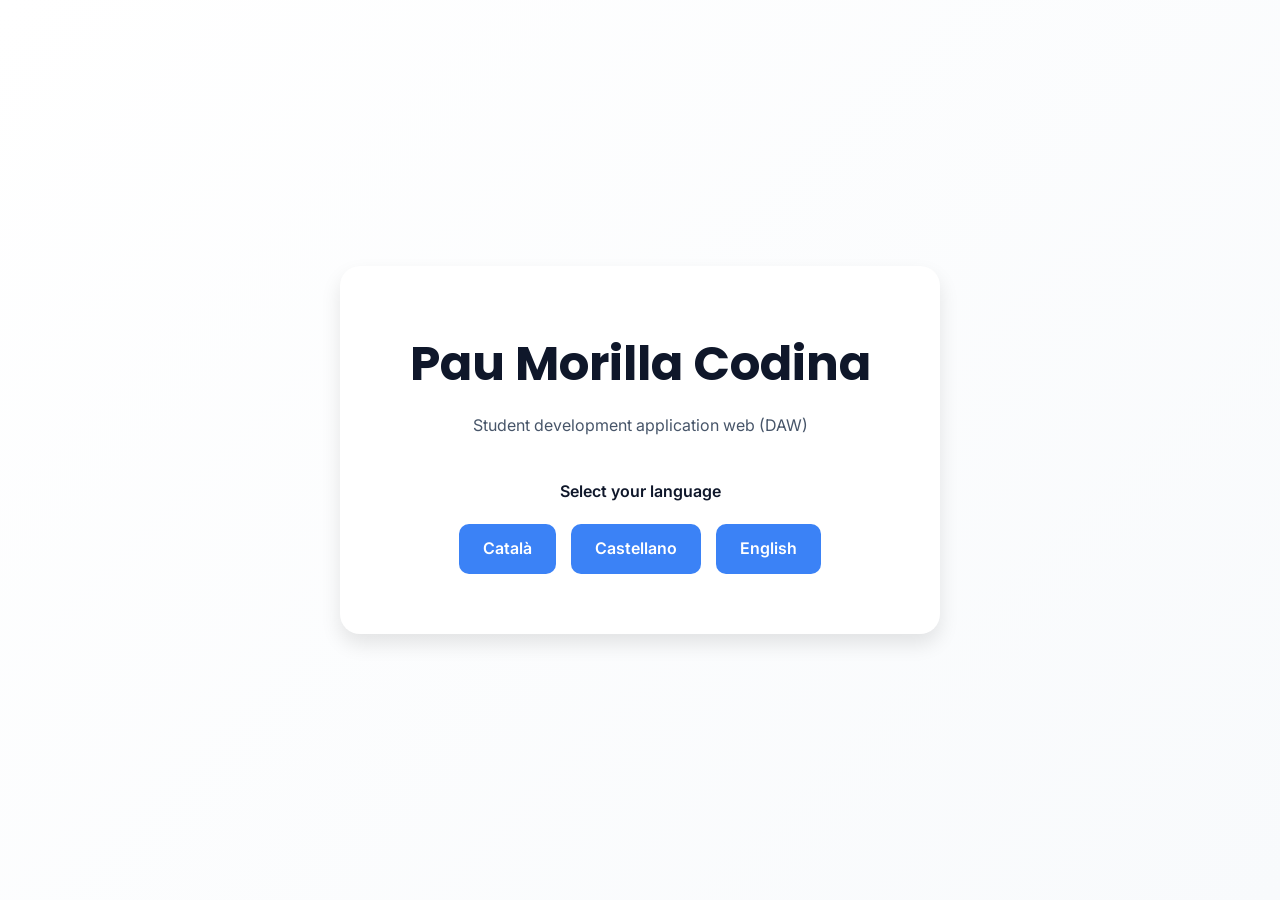
<file: index.html>
<!DOCTYPE html>
<html lang="ca">
<head>
    <meta charset="UTF-8">
    <meta name="viewport" content="width=device-width, initial-scale=1.0">
    <title>Pau Morilla Codina</title>

    <link rel="stylesheet" href="css/styles.css">
    <link href="https://fonts.googleapis.com/css2?family=Poppins:wght@400;600;700&family=Inter:wght@400;500&display=swap" rel="stylesheet">
</head>

<body class="landing-page">

    <main class="language-container">

        <h1 class="landing-title">Pau Morilla Codina</h1>

        <p class="landing-subtitle">
            Student development application web (DAW)
        </p>

        <p class="landing-text">
            Select your language
        </p>

        <div class="language-buttons">
            <a href="ca/index.html" class="language-btn">Català</a>
            <a href="es/index.html" class="language-btn">Castellano</a>
            <a href="eng/index.html" class="language-btn">English</a>
        </div>

    </main>

</body>
</html>
</file>
<file: css/styles.css>
/* =========================================================
   🎨 ROOT VARIABLES
   Global design system (colors, fonts, spacing, effects)
   ========================================================= */
:root {

  /* 🌈 Background system
     Base colors for pages and section contrast */
  --color-bg: #ffffff;
  --color-bg-secondary: #f8fafc;

  /* ✍️ Text system
     Primary and secondary text hierarchy */
  --color-text: #0f172a;
  --color-text-secondary: #475569;

  /* 🔵 Brand colors
     Main interactive and accent colors */
  --color-primary: #3b82f6;
  --color-primary-hover: #2563eb;
  --color-primary-active: #1d4ed8;

  /* ⚪ Neutral base color */
  --color-white: #ffffff;

  /* 📊 Status indicators
     Used for project state visualization */
  --completed: #0ced0c; 
  --in-progress: #f59e0b;
  --planning: #64748b;

  /* 🌫️ Elevation system (shadows)
     Used to create depth and hover effects */
  --shadow-light: 0 4px 10px rgba(0, 0, 0, 0.05);
  --shadow-hover: 0 10px 20px rgba(0, 0, 0, 0.1);

  /* 🔤 Typography system
     Font families for headings and body */
  --font-title: 'Poppins', sans-serif;
  --font-body: 'Inter', sans-serif;

  /* 📏 Type scale
     Consistent sizing across the UI */
  --text-hero: 48px;
  --text-subtitle: 22px;
  --text-section-title: 30px;
  --text-body: 16px;
  --text-small: 14px;
}


/* =========================================================
   🔄 RESET
   Remove default browser styles for consistency
   ========================================================= */
* {
  margin: 0;
  padding: 0;
  box-sizing: border-box;
}

ul {
  list-style: none;
}

a {
  text-decoration: none;
}


/* =========================================================
   🌍 BASE STYLES
   Global layout foundation
   ========================================================= */
body {
  font-family: var(--font-body);
  background-color: var(--color-bg);
  color: var(--color-text);
  line-height: 1.6;
}


/* =========================================================
   🔤 TYPOGRAPHY SYSTEM
   Heading hierarchy and text scaling
   ========================================================= */
h1, h2, h3 {
  font-family: var(--font-title);
}

h1 {
  font-size: var(--text-hero);
}

h2 {
  font-size: var(--text-section-title);
}

h3 {
  font-size: var(--text-subtitle);
}

p {
  font-size: var(--text-body);
}

/* =========================================================
                    LANDING PAGE
   ========================================================= */
.landing-page{
    margin:0;
    min-height:100vh;
    display:flex;
    justify-content:center;
    align-items:center;
    background: linear-gradient(
        135deg,
        var(--color-bg),
        var(--color-bg-secondary)
    );
    font-family: var(--font-body);
}

.language-container{
    text-align:center;
    background-color: var(--color-white);
    padding:60px;
    border-radius:20px;
    box-shadow: var(--shadow-hover);
    max-width:600px;
    width:90%;
}

.landing-title{
    font-family: var(--font-title);
    font-size: var(--text-hero);
    color: var(--color-text);
    margin-bottom:10px;
}

.landing-subtitle{
    color: var(--color-text-secondary);
    font-size: var(--text-body);
    margin-bottom:40px;
}

.landing-text{
    color: var(--color-text);
    font-weight:600;
    margin-bottom:20px;
}

.language-buttons{
    display:flex;
    justify-content:center;
    gap:15px;
    flex-wrap:wrap;
}

.language-btn{
    text-decoration:none;
    background-color: var(--color-primary);
    color: var(--color-white);
    padding:12px 24px;
    border-radius:10px;
    font-weight:600;
    transition:all 0.3s ease;
}

.language-btn:hover{
    background-color: var(--color-primary-hover);
    transform:translateY(-3px);
    box-shadow: var(--shadow-light);
}
/* =========================================================
   📌 HEADER / NAVIGATION
   Main site navigation bar
   ========================================================= */
.header{
    display: flex;
    align-items: center;
    justify-content: space-between;
    flex-wrap: nowrap;
    background-color: var(--color-primary);
    color: var(--color-text);
    padding: 15px 15px;
    position: relative;
    z-index: 10;
}

/* Brand / logo */
.name{
    margin: 0;
    white-space: nowrap;
    font-size: 1.4rem;
}

/* Navigation menu container */
.menu-list{
    list-style: none;
    display: flex;
    gap: 25px;
    margin: 0;
    padding: 0;
}

/* Navigation links */
.menu-link{
    text-decoration: none;
    color: var(--color-bg);
    font-weight: bold;
    padding: 10px 20px;
}

/* Hover interaction for navigation */
.menu-link:hover{
    color: var(--color-primary-hover);
    background-color: var(--color-bg-secondary);
    border-radius: 25px;
}

.active-language {
    background-color: var(--color-primary);
    color: var(--color-white);
    padding: 4px 8px;
    border-radius: 6px;
    font-weight: 600;
}

.hamburger {
  display: none;
  font-size: 28px;
  color: var(--color-bg);
  cursor: pointer;
}

/* =========================================================
   🖥️ HERO / INTRO SECTION
   Full screen landing banner
   ========================================================= */
.banner{
    width: 100%;
    height: 100vh;
    background-image: url(../img/01_Banner.jpg);
    background-size: cover;
    background-repeat: no-repeat;
    background-position: center;

    display: flex;
    justify-content: center;
    align-items: center;
}

/* Hero content container */
.contentbanner{
    width: 60%;
    text-align: center;
    color: var(--color-bg);
}

.contentbanner h1{
    text-align: center;
    margin-bottom: 20px;
}

/* Hero buttons */
.contentbanner a{
    background-color: var(--color-primary);
    color: var(--color-bg);
    border: 2px solid;
    padding: 10px 20px;
    text-align: center;
    text-decoration: none;
    border-radius: 30px;
    display: inline-block;
    margin-top: 30px;
    margin-left: 10px;
}

/* Button hover interaction */
.contentbanner a:hover{
    background-color: var(--color-primary-hover);
    color: var(--color-bg-secondary);
    border-radius: 30px;
}


/* =========================================================
   📁 PROJECTS SECTION
   Portfolio projects showcase area
   ========================================================= */
.projects{
  padding: 80px 10%;
  background-color: var(--color-bg-secondary);
}

.projects h2{
  text-align: center;
  margin-bottom: 50px;
}


/* =========================
   ⭐ FEATURED PROJECT
   Highlighted main project
   ========================= */
.project-featured{
    display: flex;
    gap: 40px;
    align-items: center;
    margin-bottom: 60px;
}

/* Featured project image */
.project-featured img{
    width: 50%;
    border-radius: 10px;
}

/* Featured project text container */
.project-info{
    width: 50%;
}

.project-info h3{
    margin-bottom: 15px;
}

.project-info p{
    margin-bottom: 10px;
}

/* Tech stack label */
.project-info .tech{
    color: var(--color-text-secondary);
    font-size: var(--text-small);
}

/* Feature list styling */
.features-list {
    margin: 10px 0 15px;
    padding-left: 20px;
}

.features-list li {
    margin-bottom: 6px;
    color: var(--color-text);
}

.project-info h4 {
    margin: 15px 0 10px;
}

/* Project status badges */
.completed {
  background-color: var(--completed);
  border-radius: 25px;
  color: var(--color-white);
  padding: 5px 12px;
  font-weight: bold;
  display: inline-block;
  margin-bottom: 10px;
}

.in-progress{
  background-color: var(--in-progress);
  border-radius: 25px;
  color: var(--color-white);
  padding: 5px 12px;
  font-weight: bold;
  display: inline-block;
  margin-bottom: 10px;
}

.planning{
  background-color: var(--planning);
  border-radius: 25px;
  color: var(--color-white);
  padding: 5px 12px;
  font-weight: bold;
  display: inline-block;
  margin-bottom: 10px;
}

/* Project external links */
.project-links a {
  display: inline-block;
  margin-right: 10px;
  background-color: var(--color-primary);
  color: var(--color-white);
  padding: 7px 15px;
  border-radius: 20px;
  text-decoration: none;
  font-size: 14px;
  transition: 0.2s;
}

/* Link hover state */
.project-links a:hover {
  background-color: var(--color-primary-hover);
  color: var(--color-bg-secondary);
}


/* =========================
   🔽 SMALL PROJECTS GRID
   Secondary project showcase
   ========================= */
.project-small{
    display: flex;
    gap: 20px;
}

/* Project card */
.project-card{
    flex: 1;
    background-color: var(--color-white);
    padding: 20px;
    border-radius: 10px;
    box-shadow: var(--shadow-light);
    transition: 0.2s;
}

/* Card hover interaction */
.project-card:hover {
  transform: translateY(-5px);
  box-shadow: var(--shadow-hover);
}

/* Project preview image */
.project-card img{
  width: 100%;
  border-radius: 10px; 
  margin-bottom: 15px;
  object-fit: cover; 
  height: 150px; 
  transition: transform 0.3s, box-shadow 0.3s;
}

/* Image hover effect */
.project-card img:hover{
  transform: scale(1.05);
  box-shadow: var(--shadow-hover);
}


/* Filter system buttons */
.filter-buttons {
  text-align: center;
  margin-bottom: 30px;
}

.filter-buttons button {
  background-color: var(--color-primary);
  color: var(--color-white);
  border: none;
  padding: 8px 15px;
  margin: 5px;
  border-radius: 20px;
  cursor: pointer;
  transition: 0.2s;
}

.filter-buttons button:hover {
  background-color: var(--color-primary-hover);
}


/* =========================================================
   🧠 SKILLS SECTION
   Technical skills and progress bars
   ========================================================= */
.skills{
  padding: 80px 10%;
  background-color: var(--color-bg);
}

.skills h2{
  text-align: center;
  margin-bottom: 40px;
}

.skills-main{
  max-width: 600px;
  margin: 0 auto 40px;
}

.skill{
  margin-bottom: 25px;
}

.skill p{
  margin-bottom: 5px;
  font-weight: 600;
}

/* Progress bar background */
.progress-bar{
  width: 100%;
  height: 8px;
  background-color: var(--color-bg-secondary);
  border-radius: 10px;
  overflow: hidden;
}

/* Progress fill */
.progress{
  height: 100%;
  background-color: var(--color-primary);
  border-radius: 10px;
  width: 10;
  transition: width 1s ease;
}

/* Skill levels */
.progress.html{
  width: 90%;
}

.progress.css{
  width: 85%;
}

.progress.js{
  width: 65%;
}

/* Extra skills tags */
.skills-extra{
  text-align: center;
}

.skills-extra p{
  margin-bottom: 10px;
  font-weight: 500;
}

.skills-extra ul{
  display: flex;
  justify-content: center;
  gap: 15px;
  flex-wrap: wrap;
}

/* Skill badge */
.skills-extra li{
  background-color: var(--color-bg-secondary);
  padding: 8px 15px;
  border-radius: 20px;
  font-size: var(--text-small);
}


/* =========================================================
   👤 ABOUT SECTION
   Personal information and hobbies
   ========================================================= */
.about{
  display: flex;
  gap: 50px;
  align-items: center;
  padding: 80px 10%;
  background-color: var(--color-bg-secondary);
}

.cv-btn{
    display: inline-flex;
    align-items: center;
    gap: 8px;

    margin-top: 20px;
    padding: 12px 24px;

    background-color: var(--color-primary);
    color: var(--color-white);
    text-decoration: none;

    border-radius: 8px;
    font-weight: 600;

    transition: all 0.3s ease;
}

.cv-btn:hover{
    background-color: var(--color-primary-hover);
    transform: translateY(-2px);
    box-shadow: var(--shadow-light);
}

/* Profile image */
.about-img img{
  width: 250px;
  border-radius: 20px;
  box-shadow: var(--shadow-light);
}

/* Image hover effect */
.about-img img:hover {
  transform: scale(1.05);
  transition: 0.3s;
}

/* About text container */
.about-content{
  max-width: 500px;
}

.about-content h2{
  margin-bottom: 20px;
}

.about-content p{
  margin-bottom: 15px;
}

/* Info card */
.about-info{
  background-color: var(--color-white);
  padding: 15px 20px;
  border-radius: 10px;
  box-shadow: var(--shadow-light);
  margin-bottom: 20px;
}

/* Card hover effect */
.about-info:hover {
  transform: scale(1.05);
  transition: 0.3s;
}

.about-info p{
  margin: 5px 0;
  font-size: var(--text-small);
}

/* Hobby container */
.about-hobbies{
  display: flex;
  flex-wrap: wrap;
  gap: 10px;
}

/* Hobby item */
.about-hobbies span{
  background-color: var(--color-bg);
  padding: 8px 12px;
  border-radius: 20px;
  font-size: var(--text-small);
  transition: 0.2s;
}

/* Hobby hover effect */
.about-hobbies span:hover{
  background-color: var(--color-primary);
  color: var(--color-white);
}

/* Hobby icon styling */
.about-hobbies i {
    color: var(--color-primary);
    font-size: 1.1rem;
    transition: color 0.3s ease;
}

/* Icon hover state */
.about-hobbies span:hover i {
    color: var(--color-primary-hover);
}


/* =========================================================
   📬 CONTACT SECTION
   Call-to-action contact area
   ========================================================= */
.contact{
  text-align: center;
  padding: 80px 10%;
  background-color: var(--color-bg-secondary);
}

.contact h2{
  margin-bottom: 20px;
}

.contact-text{
  max-width: 500px;
  margin: 0 auto 30px;
  color: var(--color-text-secondary);
  line-height: 1.6;
}

.contact-buttons{
  display: flex;
  justify-content: center;
  gap: 15px;
  flex-wrap: wrap;
}

.contact-buttons a{
  background-color: var(--color-primary);
  color: var(--color-white);
  padding: 10px 20px;
  border-radius: 25px;
  text-decoration: none;
  transition: 0.2s;
}

.contact-buttons a:hover{
  background-color: var(--color-primary-hover);
  transform: translateY(-2px);
}


/* =========================================================
   🦶 FOOTER
   Page footer section
   ========================================================= */
.footer{
  background-color: var(--color-text);
  color: var(--color-white);
  text-align: center;
  padding: 20px;
  border-top: 1px solid --color-text-secondary;
}

.footer p{
  font-size: var(--text-small);
}


/* =========================================================
   ⬆️ BACK TO TOP BUTTON
   Floating scroll-to-top action button
   ========================================================= */
.top-btn {
  position: fixed;
  bottom: 30px;
  right: 30px;
  background-color: var(--color-primary);
  color: var(--color-white);
  border: none;
  padding: 12px 15px;
  border-radius: 50%;
  font-size: 18px;
  cursor: pointer;
  display: none;
  box-shadow: var(--shadow-light);
  transition: 0.3s;
}

.top-btn:hover {
  background-color: var(--color-primary-hover);
  transform: translateY(-3px);
}


/* =========================================================
   ✨ ANIMATION STATES
   Scroll reveal / visibility effects
   ========================================================= */
.hidden {
  opacity: 0;
  transform: translateY(40px);
}

.show {
  opacity: 1;
  transform: translateY(0);
  transition: 0.6s ease;
}


/* =========================================================
   📱 RESPONSIVE DESIGN
   ========================================================= */

/* 📱 TABLET */
/* 📱 TABLET */
@media (max-width: 768px) {

  /* HEADER */
  .header{
    padding: 15px 5%;
  }

  .name{
    font-size: 22px;
  }

  .menu-list{
    gap: 20px;
  }

  /* HERO */

  .contentbanner{
    width: 80%;
  }

  .contentbanner h1{
    font-size: 42px;
  }

  .contentbanner p{
    font-size: 18px;
  }

  /* PROJECTES */

  .projects{
    padding: 70px 6%;
  }

  .project-featured{
    gap: 30px;
  }

  .project-featured img{
    width: 45%;
  }

  .project-card img{
    height: 180px;
  }

  /* SKILLS */

  .skills-grid{
    grid-template-columns: repeat(3, 1fr);
  }

  /* ABOUT */

  .about{
    gap: 40px;
  }

  .about-img img{
    width: 220px;
  }

  /* CONTACT */

  .contact{
    padding: 70px 6%;
  }

}

/* 📱 MOBILE */
@media (max-width: 480px) {
  /* HEADER */
  .hamburger{
    display: block;
    font-size: 28px;
    color: var(--color-bg);
    cursor: pointer;
  }

  .menu-list{
    display: none;
    flex-direction: column;
    background-color: var(--color-primary);
    width: 100%;
    padding: 20px 0;
    text-align: center;
    gap: 15px;
}

.menu-list.active{
    display: flex;
}

  /* HERO */
  .contentbanner{
    width: 90%;
  }

  .contentbanner h1{
    font-size: 28px;
  }
  /* PROJECTS */
  .projects{
    padding: 50px 5%;
  }
.project-small {
    flex-direction: column;
  }

  .project-featured {
    flex-direction: column;
    text-align: center;
  }

  .project-featured img {
    width: 100%;
    height: auto;
  }

  .project-info {
    width: 100%;
  }
}
  .project-card img{
    height: 120px;
  }
  /* ABOUT */
    .about{
      flex-direction: column;
      text-align: center;
      gap: 20px;
    }
   .about-img img {
      width: 180px;
    }
    .about-content{
      max-width: 100%;
    }
  /* CONTACT */
  /* BACK TO TOP */
  .top-btn {
    bottom: 15px;
    right: 15px;
    padding: 10px;
  }
</file>
